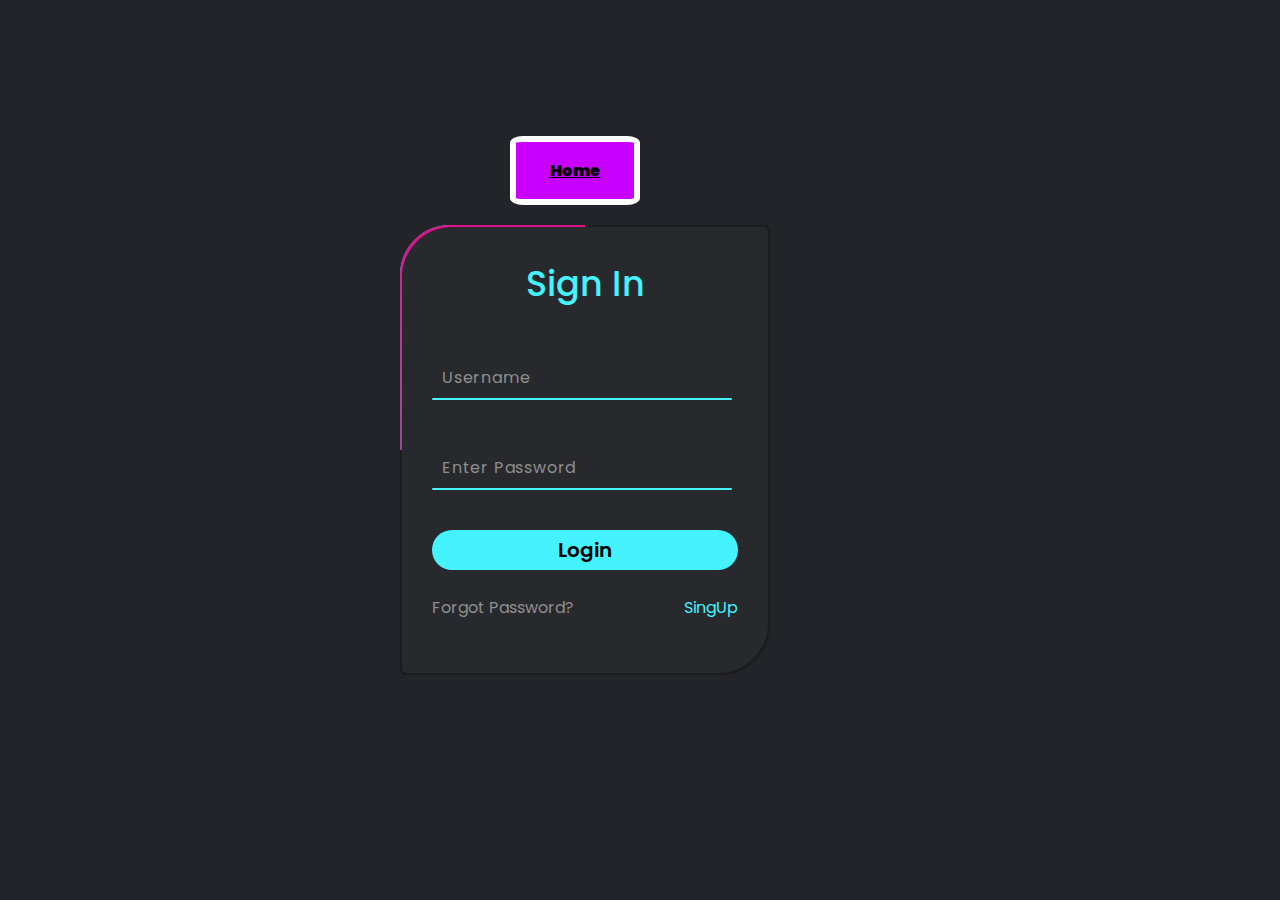
<file: html/signup.html>
<!DOCTYPE html>
<html lang="en">
<head>
    <meta charset="UTF-8">
    <meta http-equiv="X-UA-Compatible" content="IE=edge">
    <meta name="viewport" content="width=device-width, initial-scale=1.0">
    <title>Login</title>
    <link rel="stylesheet" type="text/css" href="/css/singup.css">
</head>
<body>
    <div class="btn">
        <a href="/index.html">Home</a>
    </div>
    <div class="box">
        <form action="/php/login.php" method="get">
            <h2>Sign In</h2>
            <div class="inputBox">
                <input type="text" name="Username" id="Username" required>
                <span>Username</span>
                <i></i>
            </div>

            <div class="inputBox">
                <input type="password" name="password" id="password" required>
                <span>Enter Password</span>
                <i></i>
            </div>

            <input type="submit" value="Login">
            <div class="links">
                <a href="#">Forgot Password?</a>
                <a href="#">SingUp</a>
            </div>

        </form>
    </div>
    
</body>
</html>
</file>
<file: css/singup.css>
@import url('https://fonts.googleapis.com/css2?family=Poppins:wght@300;400;500;600;700;800;900&display=swap');

*{
    margin: 0;
    padding: 0;
    box-sizing: border-box;
    font-family: 'Poppins', sans-serif;
}
body{
    display: flex;
    justify-content: center;
    align-items: center;
    min-height: 100vh;
    background: #23242a;
}
.box{
    position: relative;
    width: 370px;
    height: 450px;
    background: #1c1c1c;
    border-radius: 50px 5px;
    overflow: hidden;
}
.box::before{
    content: '';
    position: absolute;
    top: -50%;
    left: -50%;
    width: 370px;
    height: 450px;
    background: linear-gradient(60deg,transparent, #45f3ff, #45f3ff);
    transform-origin: bottom right;
    animation: animate 6s linear infinite;
}
.box::after{
    content: '';
    position: absolute;
    top: -50%;
    left: -50%;
    width: 370px;
    height: 450px;
    background: linear-gradient(60deg,transparent, #d9138a , #d9138a);
    transform-origin: bottom right;
    animation: animate 6s linear infinite;
    animation-delay: -3s;
}
.btn {
    margin-top: -35rem;
    padding: 1rem 2.1rem;
    font-size: 1rem;
    font-weight: 900;
    border-radius: 10%;
    border: 0.4rem solid #ffffff;
    background: #f0f6fd;
    color: #ffffff;
    cursor: pointer;
    text-decoration: none;
    margin-right: -15rem;
  }
  .btn a{
    color: #000000;
  }
  .btn, a:hover {
    background: #c800ff;
    color: #fff;
  }
@keyframes animate{
    0%{
        transform: rotate(0deg);
    }
    100%{
        transform: rotate(360deg);
    }
}
form{
    position: absolute;
    inset: 2px;
    border-radius: 50px 5px;
    background: #28292d;
    z-index: 10;
    padding: 30px 30px;
    display: flex;
    flex-direction: column;
}
h2{
    color: #45f3ff;
    font-size: 35px;
    font-weight: 500;
    text-align: center;
}
.inputBox{
    position: relative;
    width: 300px;
    margin-top: 35px;
}
.inputBox input{
    position: relative;
    width: 100%;
    padding: 20px 10px 10px;
    background: transparent;
    border: none;
    outline: none;
    color: #23242a;
    font-size: 1em;
    letter-spacing: 0.05em;
    z-index: 10;
}
input[type="submit"]{
    font-size: 20px;
    border: none;
    outline: none;
    background: #45f3ff;
    padding: 5px;
    margin-top: 40px;
    border-radius: 90px;
    font-weight: 600;
    cursor: pointer;
}
input[type="submit"]:active{
    background: linear-gradient(90deg, #45f3ff, #d9138a);
    opacity: 0.8;
}
.inputBox span{
    position: absolute;
    left: 0;
    padding: 20px 10px 10px;
    font-size: 1em;
    color: #8f8f8f;
    pointer-events: none;
    letter-spacing: 0.05em;
    transition: 0.5s;
}
.inputBox input:valid ~ span,
.inputBox input:focus ~ span {
    color: #45f3ff;
    transform: translateX(-10px) translateY(-30px);
    font-size: 0.75em;
} 
.inputBox i{
    position: absolute;
    left: 0;
    bottom: 0;
    width: 100%;
    height: 2px;
    background: #45f3ff;
    border-radius: 4px;
    transition: 0.5s;
    pointer-events: none;
    z-index: 9;
}
.inputBox input:valid ~ i,
.inputBox input:focus ~ i{
    height: 44px;
}
.links{
    display: flex;
    justify-content: space-between;
}
.links a{
    margin: 25px 0;
    font-size: 1em;
    color: #8f8f8f;
    text-decoration: none;
}
.links a:hover,
.links a:nth-child(2){
    color: #45f3ff;
}
.links a:nth-child(2):hover{
    text-decoration: underline 2px;
    text-underline-offset: 5px;
}
</file>
